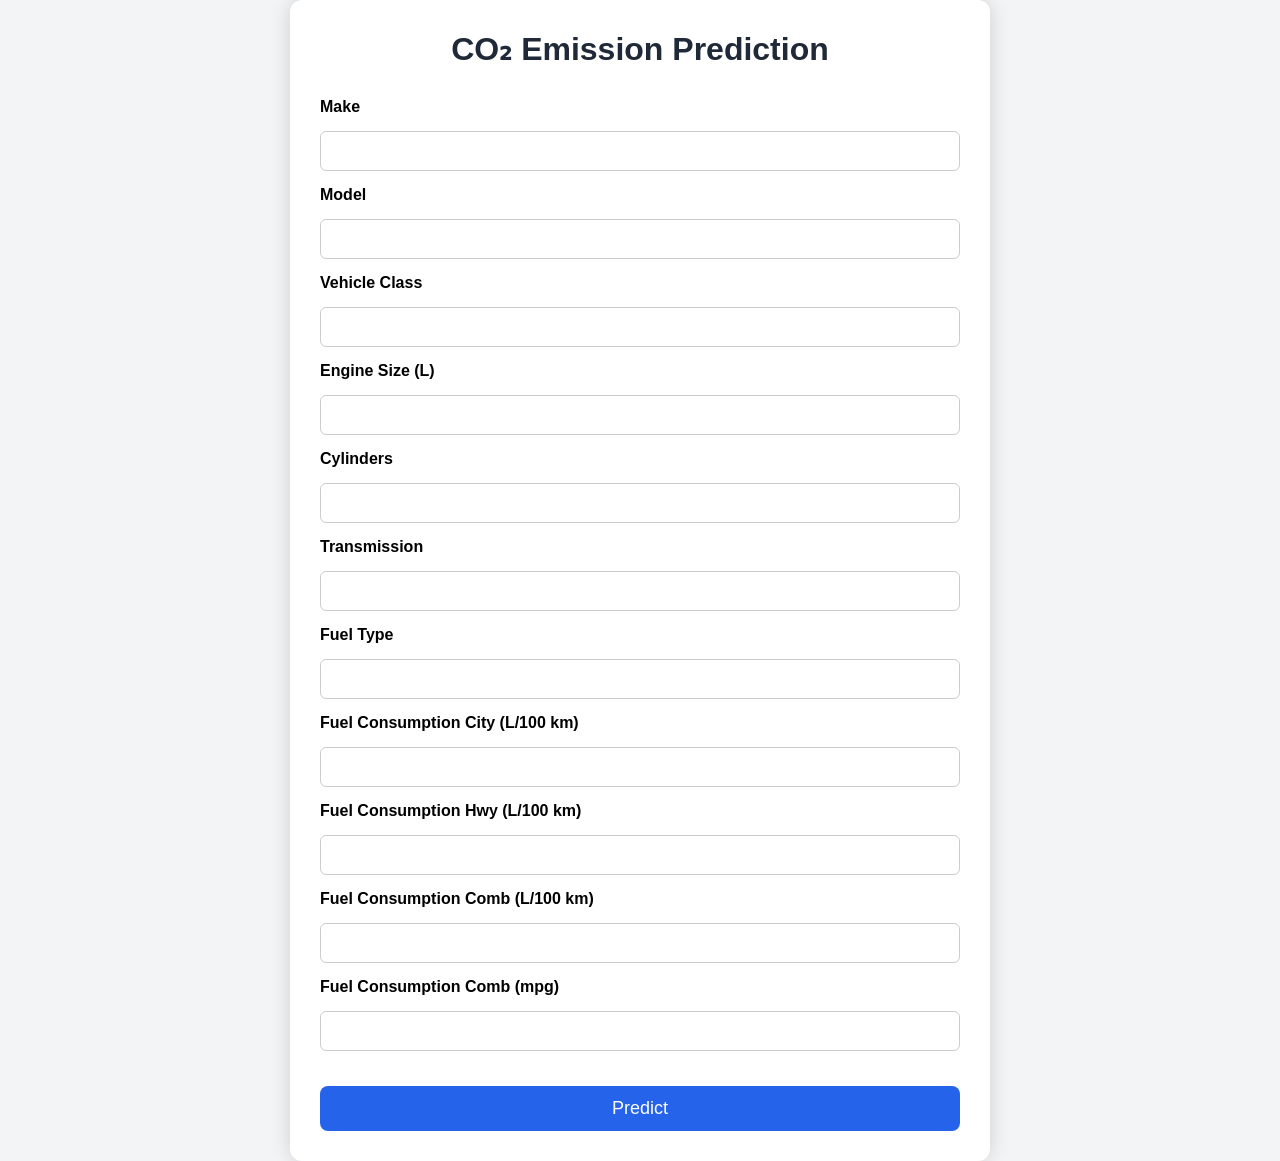
<file: templates/index.html>
<!DOCTYPE html>
<html lang="en">

<head>
    <meta charset="UTF-8">
    <meta name="viewport" content="width=device-width, initial-scale=1.0">
    <title>CO₂ Emission Predictor</title>

    <link rel="stylesheet" href="/static/style.css">
</head>

<body>

    <div class="container">

        <h1>CO₂ Emission Prediction</h1>

        <form action="/predict" method="POST">

            <label>Make</label>
            <input type="text" name="Make" required>

            <label>Model</label>
            <input type="text" name="Model" required>

            <label>Vehicle Class</label>
            <input type="text" name="Vehicle_Class" required>

            <label>Engine Size (L)</label>
            <input type="number" step="0.1" name="Engine_Size_L" required>

            <label>Cylinders</label>
            <input type="number" name="Cylinders" required>

            <label>Transmission</label>
            <input type="text" name="Transmission" required>

            <label>Fuel Type</label>
            <input type="text" name="Fuel_Type" required>

            <label>Fuel Consumption City (L/100 km)</label>
            <input type="number" step="0.1" name="Fuel_Consumption_City_L_100_km" required>

            <label>Fuel Consumption Hwy (L/100 km)</label>
            <input type="number" step="0.1" name="Fuel_Consumption_Hwy_L_100_km" required>

            <label>Fuel Consumption Comb (L/100 km)</label>
            <input type="number" step="0.1" name="Fuel_Consumption_Comb_L_100_km" required>

            <label>Fuel Consumption Comb (mpg)</label>
            <input type="number" step="0.1" name="Fuel_Consumption_Comb_mpg" required>

            <button type="submit">
                Predict
            </button>

        </form>

    </div>

</body>

</html>
</file>
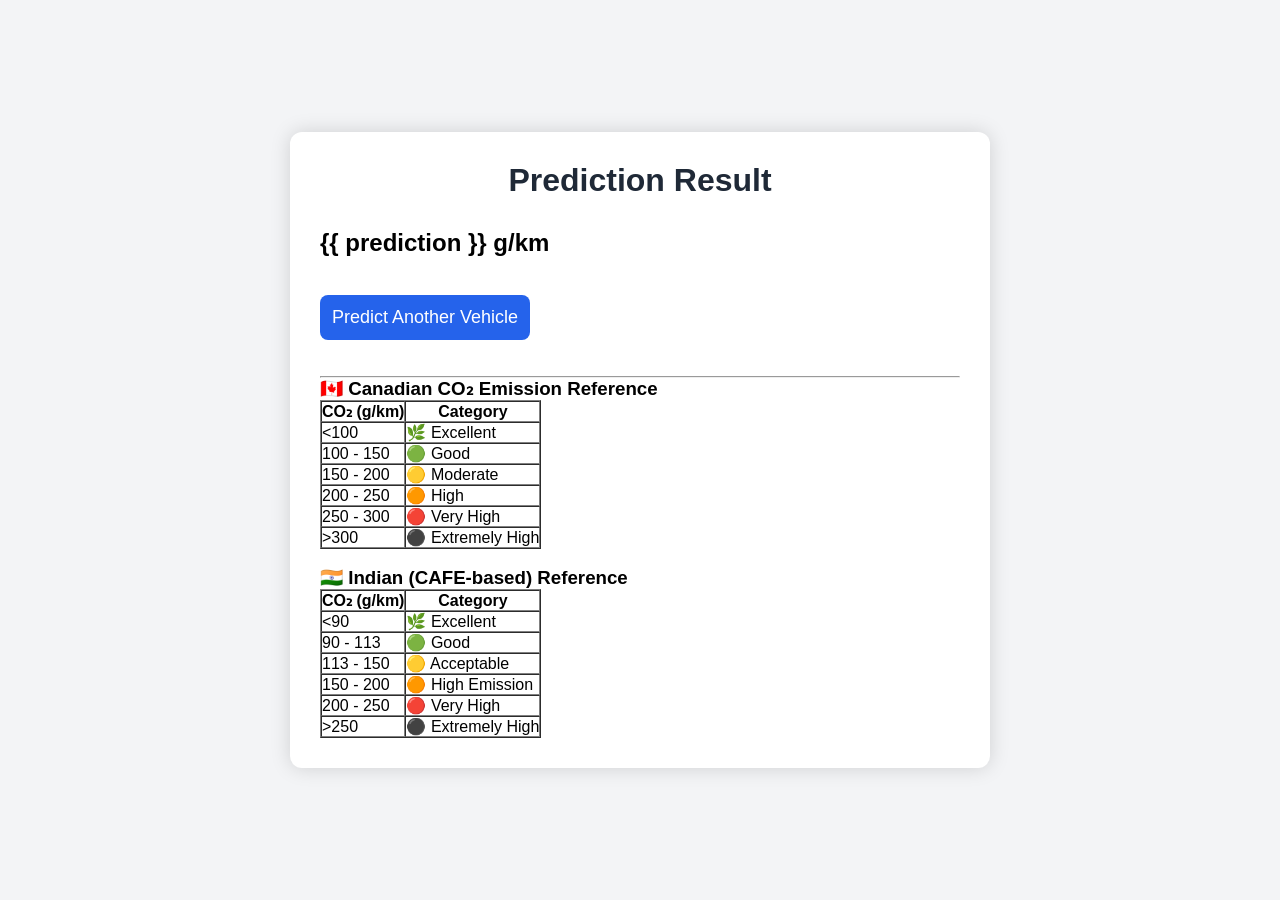
<file: templates/result.html>
<!DOCTYPE html>
<html lang="en">

<head>
    <meta charset="UTF-8">
    <title>Prediction Result</title>

    <link rel="stylesheet" href="/static/style.css">
</head>

<body>

    <div class="container">

        <h1>Prediction Result</h1>

        <h2>{{ prediction }} g/km</h2>

        <br>

        <a href="/">
            <button>Predict Another Vehicle</button>
        </a>
        <br>
        <br>
        <br>
        <hr>

        <h3>🇨🇦 Canadian CO₂ Emission Reference</h3>

        <table border="1" cellpadding="8" cellspacing="0">
            <tr>
                <th>CO₂ (g/km)</th>
                <th>Category</th>
            </tr>

            <tr>
                <td>&lt;100</td>
                <td>🌿 Excellent</td>
            </tr>
            <tr>
                <td>100 - 150</td>
                <td>🟢 Good</td>
            </tr>
            <tr>
                <td>150 - 200</td>
                <td>🟡 Moderate</td>
            </tr>
            <tr>
                <td>200 - 250</td>
                <td>🟠 High</td>
            </tr>
            <tr>
                <td>250 - 300</td>
                <td>🔴 Very High</td>
            </tr>
            <tr>
                <td>&gt;300</td>
                <td>⚫ Extremely High</td>
            </tr>
        </table>

        <br>

        <h3>🇮🇳 Indian (CAFE-based) Reference</h3>

        <table border="1" cellpadding="8" cellspacing="0">
            <tr>
                <th>CO₂ (g/km)</th>
                <th>Category</th>
            </tr>

            <tr>
                <td>&lt;90</td>
                <td>🌿 Excellent</td>
            </tr>
            <tr>
                <td>90 - 113</td>
                <td>🟢 Good</td>
            </tr>
            <tr>
                <td>113 - 150</td>
                <td>🟡 Acceptable</td>
            </tr>
            <tr>
                <td>150 - 200</td>
                <td>🟠 High Emission</td>
            </tr>
            <tr>
                <td>200 - 250</td>
                <td>🔴 Very High</td>
            </tr>
            <tr>
                <td>&gt;250</td>
                <td>⚫ Extremely High</td>
            </tr>
        </table>

    </div>

</body>

</html>
</file>
<file: static/style.css>
* {
    margin: 0;
    padding: 0;
    box-sizing: border-box;
    font-family: Arial, Helvetica, sans-serif;
}

body {

    background: #f3f4f6;

    display: flex;

    justify-content: center;

    align-items: center;

    min-height: 100vh;

}

.container {

    width: 700px;

    background: white;

    padding: 30px;

    border-radius: 12px;

    box-shadow: 0 0 20px rgba(0, 0, 0, .15);

}

h1 {

    text-align: center;

    margin-bottom: 30px;

    color: #1f2937;

}

form {

    display: grid;

    grid-template-columns: 1fr;

    gap: 15px;

}

label {

    font-weight: bold;

}

input {

    padding: 10px;

    border: 1px solid #ccc;

    border-radius: 6px;

    font-size: 16px;

}

input:focus {

    outline: none;

    border-color: #2563eb;

}

button {

    margin-top: 20px;

    padding: 12px;

    border: none;

    border-radius: 8px;

    background: #2563eb;

    color: white;

    font-size: 18px;

    cursor: pointer;

}

button:hover {

    background: #1d4ed8;

}

#result {

    margin-top: 30px;

    padding: 20px;

    border-radius: 8px;

    background: #eef2ff;

    text-align: center;

    font-size: 22px;

    font-weight: bold;

}
</file>
